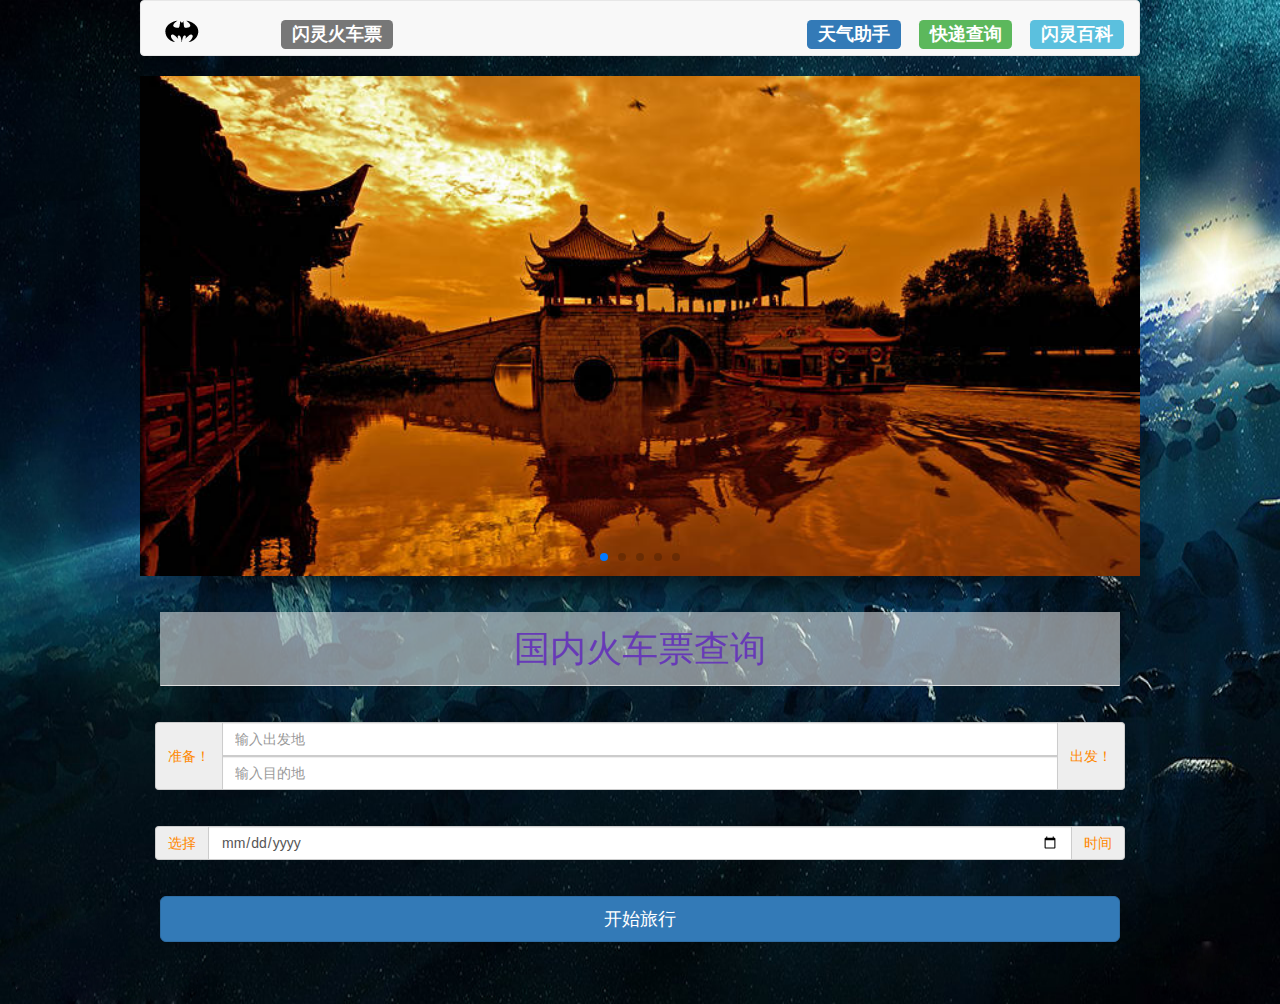
<file: index.html>
<!DOCTYPE html>
<html lang="en">

<head>
    <meta charset="UTF-8">
    <meta name="viewport" content="width=device-width, initial-scale=1.0">
    <link rel="shortcut icon" href="img/icon.png">
    <meta http-equiv="X-UA-Compatible" content="ie=edge">
    <meta name="viewport" content="width=device-width, initial-scale=1, maximum-scale=1, user-scalable=no">
    <title>闪灵查询小助手</title>
    <link rel="stylesheet" href="css/bootstrap.min.css">
    <script src="js/jquery.js"></script>
    <script src="js/bootstrap.min.js"></script>
    <link rel="stylesheet" href="css/swiper.min.css">
    <script src="js/swiper.min.js"></script>
    <script src="js/bootstrap-datepicker.js"></script>
    <link rel="stylesheet" href="css/style.css">
    <link rel="stylesheet" href="css/media.css">
</head>
<style>
    body {
        max-width: 1000px;
        min-width: 320px;
        margin: 0 auto;
        background: url("img/background.jpg") no-repeat;
        background-size: 100% 100%;
    }
</style>

<body>
    <!--导航栏开始布局-->
    <nav class="navbar navbar-default">
        <div class="container-fluid">
            <!-- Brand and toggle get grouped for better mobile display -->
            <!--当你切换到移动端或屏幕比较小的时候显示的logo-->
            <div class="navbar-header">
                <button type="button" class="navbar-toggle collapsed" data-toggle="collapse" data-target="#bs-example-navbar-collapse-1" aria-expanded="false">
        <span class="sr-only"></span>
        <span class="icon-bar"></span>
        <span class="icon-bar"></span>
        <span class="icon-bar"></span>
      </button>
                <a class="navbar-brand" href="#">
                    <img alt="Brand" src="img/logo.png">
                </a>
                <!--标题-->
                <ul class="navbar-nav">
                    <h3 class="weather"><span class="label label-default">闪灵火车票</span></h3>
                </ul>
            </div>
            <!-- Collect the nav links, forms, and other content for toggling -->
            <!--收集导航链接、表格和其他内容来进行切换-->
            <div class="collapse navbar-collapse" id="bs-example-navbar-collapse-1">
                <ul class="nav navbar-nav navbar-right">
                    <a href="weather.html">
                        <h3 class="weather"><span class="label label-primary">天气助手</span></h3>
                    </a>
                    <a href="kuaidi.html">
                        <h3 class="weather"><span class="label label-success">快递查询</span></h3>
                    </a>
                    <a href="test.html">
                        <h3 class="weather"><span class="label label-info">闪灵百科</span></h3>
                    </a>
                </ul>
            </div>
            <!-- /.navbar-collapse -->
        </div>
        <!-- /.container-fluid -->
    </nav>
    <!--轮播图-->
    <div class="swiper-container">
        <div class="swiper-wrapper">
            <div class="swiper-slide"><img src="img/1.jpg" alt=""></div>
            <div class="swiper-slide"><img src="img/2.jpg" alt=""></div>
            <div class="swiper-slide"><img src="img/3.jpg" alt=""></div>
            <div class="swiper-slide"><img src="img/4.jpg" alt=""></div>
            <div class="swiper-slide"><img src="img/5.jpg" alt=""></div>
        </div>
        <div class="swiper-button-next swiper-button-black"></div>
        <div class="swiper-button-prev swiper-button-black"></div>
        <div class="swiper-pagination"></div>
    </div>

    <!--主页开始-->

    <ul class="nav nav-tabs nav-justified">
        <li class="cha" role="presentation"><a href="#">国内火车票查询</a></li>
    </ul>

    <!--选择地址-->
    <div class="container-fluid">
        <div class="input-group">
            <span class="input-group-addon  input-group-lg" id="basic-addon1">准备！ </span>
            <input id="start" type="text" class="form-control" placeholder="输入出发地" aria-describedby="basic-addon1">
            <input id="end" type="text" class="form-control" placeholder="输入目的地" aria-describedby="basic-addon2">
            <span class="input-group-addon" id="basic-addon2">出发！</span>
        </div>
    </div>
    <!--时间-->
    <div class="container-fluid" id="date">
        <div class="input-group">
            <span class="input-group-addon input-group-lg">选择</span>
            <input id="timer" type="date" class="form-control" aria-label="Amount (to the nearest dollar)">
            <span class="input-group-addon input-group-lg">时间</span>
        </div>
    </div>
    <div class="alert alert-danger" role="alert">请检查输入信息是否有误</div>
    <!--查询按钮-->
    <div id="search">
        <button type="button" id="chaxun" class="btn btn-primary btn-lg btn-block">开始旅行</button>
    </div>
</body>
<script>
    change();
    // 调整屏幕大小
    function change() {
        var screenh = window.screen.availHeight;
        var bodyh = document.body.clientHeight;
        if (screenh > bodyh) {
            $("body").height(screenh);
        } else {}
    }
    // 轮播图
    var mySwiper = new Swiper('.swiper-container', {
        autoplay: 2000, //可选选项，自动滑动
        initialSlide: 0,
        speed: 500,
        autoplayDisableOnInteraction: false,
        loop: true,
        effect: 'cube',
        prevButton: '.swiper-button-prev',
        nextButton: '.swiper-button-next',
        pagination: '.swiper-pagination',
        paginationClickable: true,
        keyboardControl: true,
    })

    // 查询
    $("#chaxun").click(function() {
        var start = $("#start").val();
        var end = $("#end").val();
        var timer = $("#timer").val();
        //检测input不为空
        if (start !== "" && end !== "" && timer !== "") {
            localStorage.setstart = start;
            localStorage.setend = end;
            localStorage.settime = timer;
            location.href = "search.html";
        } else {
            $(".alert,.alert-danger").show();
        }

    })

    // 轮播图图片
</script>

</html>
</file>
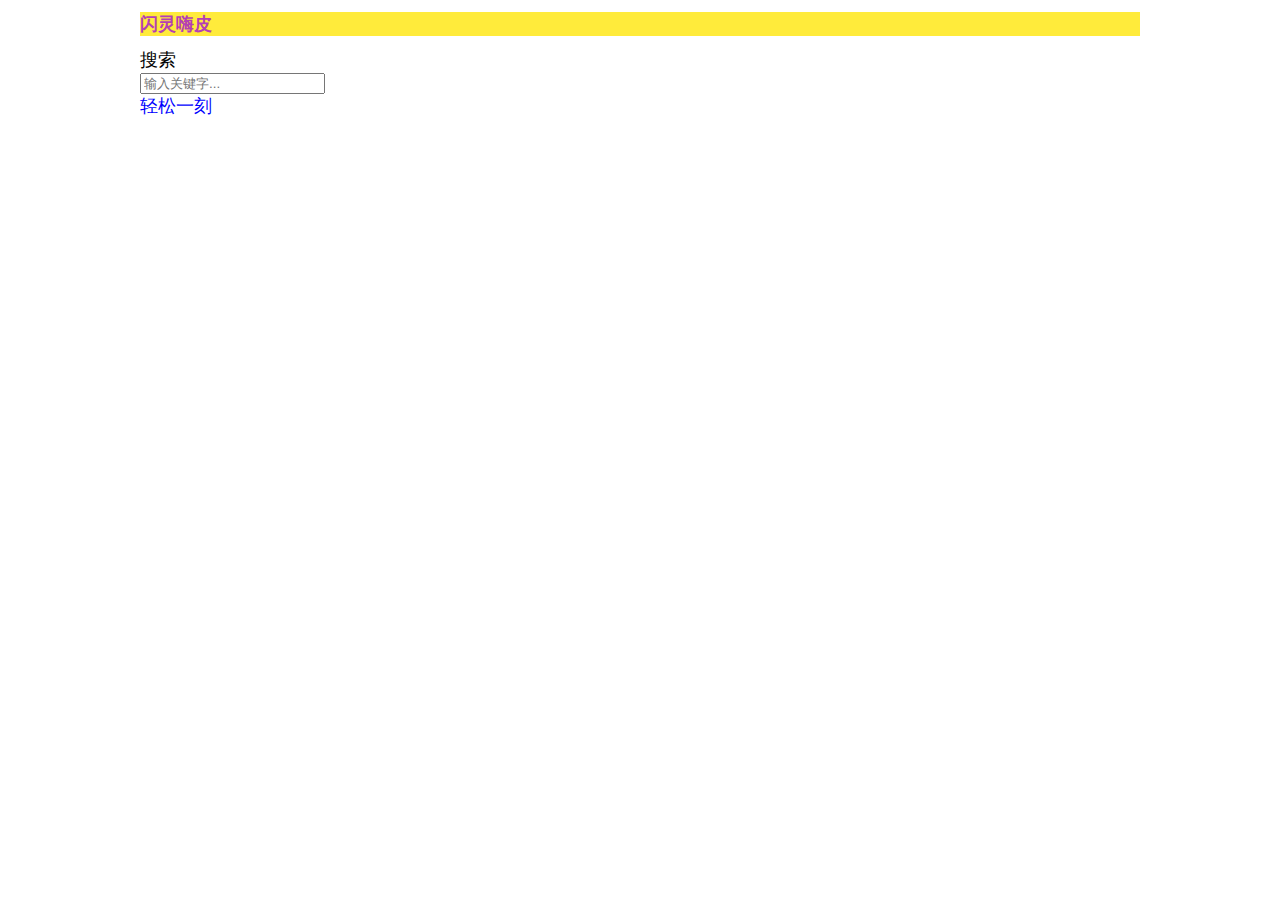
<file: test.html>
<!DOCTYPE html>
<html lang="en">

<head>
    <meta charset="UTF-8">
    <meta name="viewport" content="width=device-width, initial-scale=1.0">
    <meta http-equiv="X-UA-Compatible" content="ie=edge">
    <link rel="shortcut icon" href="img/icon.png">
    <title>闪灵查询助手</title>
    <link rel="stylesheet" href="https://g.alicdn.com/msui/sm/0.6.2/css/sm.min.css">
    <link rel="stylesheet" href="css/media.css">
    <script type='text/javascript' src='https://g.alicdn.com/sj/lib/zepto/zepto.min.js' charset='utf-8'></script>
    <script type='text/javascript' src='https://g.alicdn.com/msui/sm/0.6.2/js/sm.min.js' charset='utf-8'></script>
    <script type="text/javascript" src="js/zepto.fx.touch.js"></script>
    <script type="text/javascript" src="js/style.js"></script>
</head>
<style>
    body {
        max-width: 1000px;
        min-width: 320px;
        margin: 0 auto;
    }
    
    .card {
        box-shadow: 0 0 0 rgba(0, 0, 0, 0);
        background-color: rgba(0, 0, 0, 0);
    }
    
    .title {
        font-size: 1rem;
        background-color: #FFEB3B;
        color: #b43fb5;
    }
    
    .haha {
        font-size: 1rem;
        color: blue;
    }
    
    .card-content {
        color: #ccc;
        margin-top: .5rem;
        font-size: .8rem;
        border-radius: 15px;
        background-color: #607D8B;
    }
    
    .err {
        color: yellow;
    }
    
    .success {
        color: #4cd964;
    }
</style>

<body>
    <!-- page集合的容器，里面放多个平行的.page，其他.page作为内联页面由路由控制展示 -->
    <div class="page-group">
        <!-- 单个page ,第一个.page默认被展示-->
        <div class="page">
            <!-- 标题栏 -->
            <header class="bar bar-nav">
                <a class="icon icon-left pull-left" onclick="GoBack()"></a>
                <a class="icon icon-refresh pull-right" onclick="GoInit()"></a>
                <h1 class="title">闪灵嗨皮</h1>
            </header>
            <!--title-->
            <div class="bar bar-header-secondary">
                <div class="searchbar">
                    <a class="searchbar-cancel" class="sou">搜索</a>
                    <div class="search-input">
                        <label class="icon icon-search" for="search"></label>
                        <input class="zhi" type="search" id='search' placeholder='输入关键字...' />
                    </div>
                </div>
            </div>
            <!--内容-->
            <div class="content">
                <div class="card" id="xiangxi">
                    <div class="haha">
                        轻松一刻
                    </div>
                </div>
            </div>
        </div>
    </div>
</body>
<script src="http://apps.bdimg.com/libs/underscore.js/1.7.0/underscore-min.js" charset="utf-8"></script>
<script type="text/template" id="tem">
    <div class="card-content">
        <div class="card-content-inner">
            <%= text %>
        </div>
    </div>

</script>
<script>
    var temp = $("#tem").html();
    var zhuan = _.template(temp);
    $.ajax({
        type: "get",
        url: "http://is.snssdk.com/neihan/stream/mix/v1/?mpic=1&webp=1&essence=1&content_type=-102",
        dataType: 'jsonp',
        jsonpCallback: 'stark',
        success: function(data) {
            $.each(data.data.data, function(i, v) {
                var result = zhuan(v.group);
                $("#xiangxi").append(result);
            })
        }
    })
    $(".zhi").blur(function() {
        $("#xiangxi").html("");
        var txt = $(".zhi").val();
        $.ajax({
            type: "get",
            url: "http://baike.baidu.com/api/openapi/BaikeLemmaCardApi?scope=103&format=json&appid=379020&bk_key=" + txt,
            dataType: 'jsonp',
            jsonpCallback: 'king',
            success: function(data) {
                if (data.abstract) {
                    var html = '<div class ="card-content"><div class="card-content-inner success">' + data.abstract + '</div> </div>'
                } else {
                    var html = '<div class ="card-content"><div class="card-content-inner err">你搜索的词太高大上了，都找不到了呢</div> </div>'
                }
                $("#xiangxi").html(html);
                console.log(data);
                console.log(data.abstract);
            }
        })
    })
</script>

</html>
</file>
<file: css/style.css>
.nav-tabs.nav-justified {
    margin: 2rem auto;
    width: 96%;
}

.navbar-brand {
    padding: .8rem 1rem;
}

.weather {
    margin-top: 1rem;
    float: left;
    margin-left: 1rem;
}

.weather::after {
    clear: both;
}

.swiper-wrapper {
    transition-timing-function: cubic-bezier(0.1, 0.7, 1.0, 0.1);
}

.swiper-slide img {
    width: 100%;
    height: auto;
}

.swiper-button-next,
.swiper-button-prev {
    width: 2rem;
    height: 2.5rem;
}

.swiper-button-next {
    right: .5rem;
}

.swiper-button-prev {
    left: .5rem;
}

#date {
    margin-top: 2rem;
}

#search {
    width: 96%;
    height: 4rem;
    margin: 2rem auto;
}

.cha a {
    color: #673AB7;
}

.cha {
    background-color: rgba(238, 238, 238, 0.55);
    font-size: 2rem;
}

.list-block {
    margin: 0;
}

.list-block li {
    border-radius: 18px;
    background-color: rgb(234, 234, 234);
}

.list-block {
    border-radius: 18px;
    width: 97%;
    margin: 0 auto;
    margin-bottom: 1rem;
    box-shadow: 1px 3px 6px
}

.list-block ul {
    background-color: rgba(239, 239, 244, 0.72);
}

#img {
    width: 100%;
    height: 80%;
    background: url("../img/error.png");
    background-size: 100% 100%;
}

.alert,
.alert-danger {
    width: 96%;
    margin: 2rem auto;
    text-align: center;
    display: none;
}

#first {
    font-weight: bold;
}

#second {
    color: #999999;
}

#three {
    color: #FF5500;
}

.input-group-addon {
    color: #f80;
}
</file>
<file: css/media.css>
@media all and (min-width:768px) {
             html {
                 font-size: 18px;
             }
         }
         
         @media all and (min-width:375px) and (max-width:767px) {
             html {
                 font-size: 16px;
             }
         }
         
         @media all and (max-width:374px) {
             html {
                 font-size: 14px;
             }
         }
</file>
